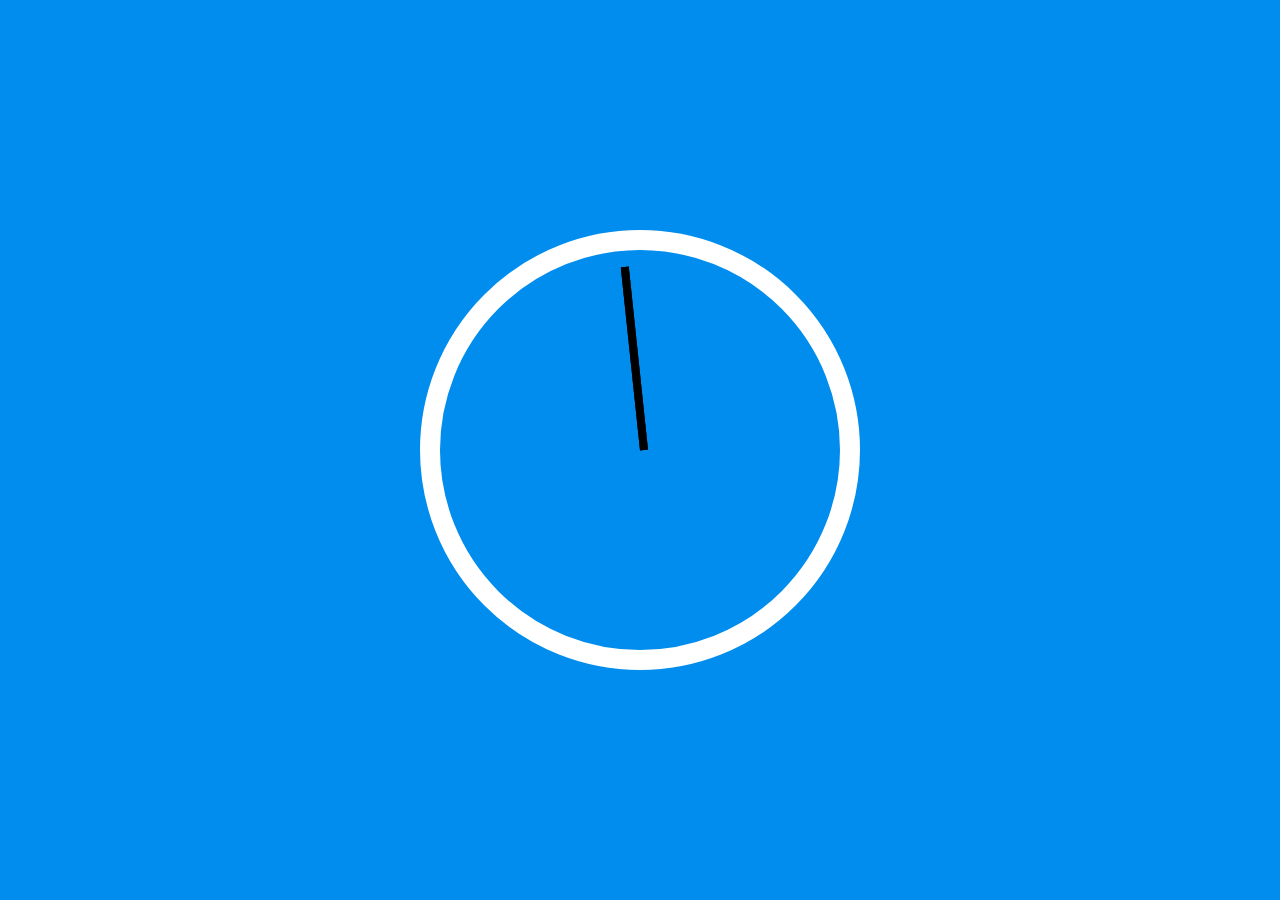
<file: 02 - JS and CSS Clock/index.html>
<!DOCTYPE html>
<html lang="en">
<head>
  <meta charset="UTF-8">
  <title>JS + CSS Clock</title>
  <link rel="stylesheet" href="style.css">
</head>
<body>


    <div class="clock">
      <div class="clock-face">
        <div class="hand hour-hand"></div>
        <div class="hand min-hand"></div>
        <div class="hand second-hand"></div>
      </div>
    </div>



  <script src="app.js"></script>
</body>
</html>
</file>
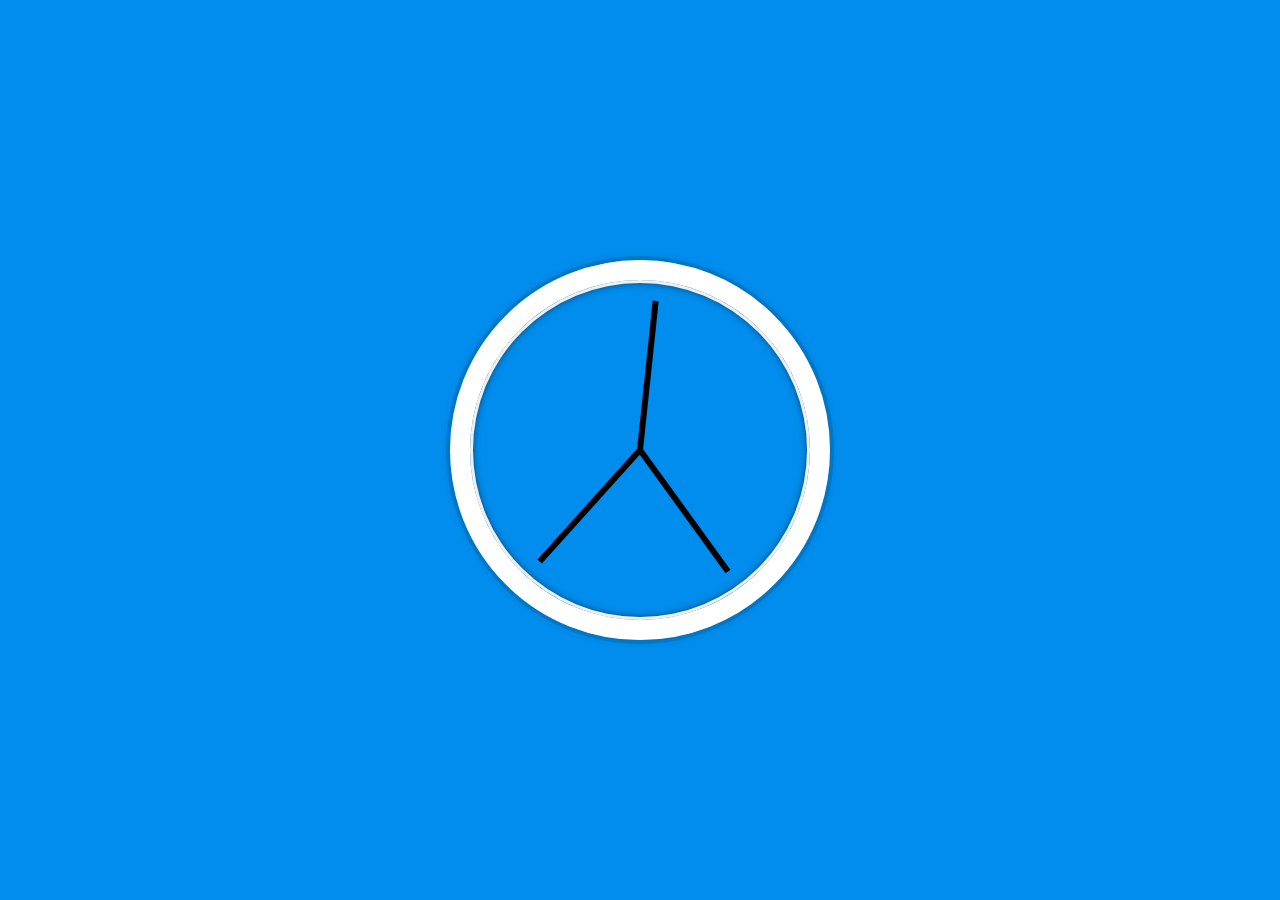
<file: 02 - JS and CSS Clock/index-FINISHED.html>
<!DOCTYPE html>
<html lang="en">
<head>
  <meta charset="UTF-8">
  <title>JS + CSS Clock</title>
</head>
<body>


    <div class="clock">
      <div class="clock-face">
        <div class="hand hour-hand"></div>
        <div class="hand min-hand"></div>
        <div class="hand second-hand"></div>
      </div>
    </div>


  <style>
    html {
      background: #018DED url(https://unsplash.it/1500/1000?image=881&blur=5);
      background-size: cover;
      font-family: 'helvetica neue';
      text-align: center;
      font-size: 10px;
    }

    body {
      margin: 0;
      font-size: 2rem;
      display: flex;
      flex: 1;
      min-height: 100vh;
      align-items: center;
    }

    .clock {
      width: 30rem;
      height: 30rem;
      border: 20px solid white;
      border-radius: 50%;
      margin: 50px auto;
      position: relative;
      padding: 2rem;
      box-shadow:
        0 0 0 4px rgba(0,0,0,0.1),
        inset 0 0 0 3px #EFEFEF,
        inset 0 0 10px black,
        0 0 10px rgba(0,0,0,0.2);
    }

    .clock-face {
      position: relative;
      width: 100%;
      height: 100%;
      transform: translateY(-3px); /* account for the height of the clock hands */
    }

    .hand {
      width: 50%;
      height: 6px;
      background: black;
      position: absolute;
      top: 50%;
      transform-origin: 100%;
      transform: rotate(90deg);
      transition: all 0.05s;
      transition-timing-function: cubic-bezier(0.1, 2.7, 0.58, 1);
    }
</style>

<script>
  const secondHand = document.querySelector('.second-hand');
  const minsHand = document.querySelector('.min-hand');
  const hourHand = document.querySelector('.hour-hand');

  function setDate() {
    const now = new Date();

    const seconds = now.getSeconds();
    const secondsDegrees = ((seconds / 60) * 360) + 90;
    secondHand.style.transform = `rotate(${secondsDegrees}deg)`;

    const mins = now.getMinutes();
    const minsDegrees = ((mins / 60) * 360) + ((seconds/60)*6) + 90;
    minsHand.style.transform = `rotate(${minsDegrees}deg)`;

    const hour = now.getHours();
    const hourDegrees = ((hour / 12) * 360) + ((mins/60)*30) + 90;
    hourHand.style.transform = `rotate(${hourDegrees}deg)`;
  }

  setInterval(setDate, 1000);

  setDate();

</script>
</body>
</html>
</file>
<file: 02 - JS and CSS Clock/style.css>
html {
    background: #018DED url(https://unsplash.it/1500/1000?image=881&blur=5);
    background-size: cover;
    font-family: 'helvetica neue';
    text-align: center;
    font-size: 10px;
  }

  body {
    margin: 0;
    font-size: 2rem;
    display: flex;
    min-height: 100vh;
    align-items: center;
    justify-content: center;
  }


.clock-face{
    border: 20px solid white;
    width: 20em;
    height: 20em;
    border-radius: 50%;
    display: flex;
    align-items: center;
    
}

.second-hand{
    border: 2px solid black;
    background-color: black;
    width:9em;
    margin-left: 1em;
    height: .2em;
    transform-origin: 100%;
    transform: rotate(90deg);
    transition: all .1s;
}
</file>
